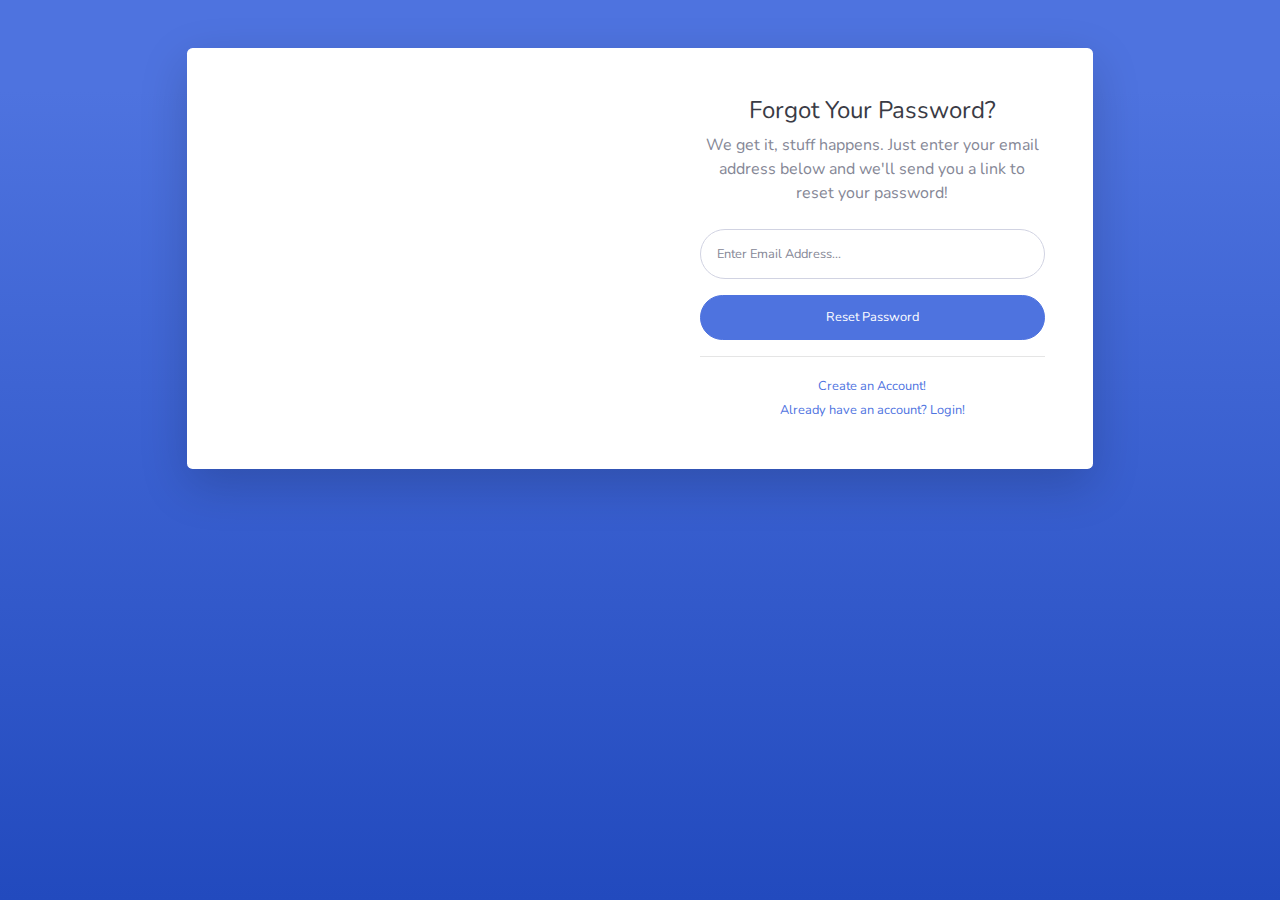
<file: public/forgot-password.html>
<!DOCTYPE html>
<html lang="en">

<head>

    <meta charset="utf-8">
    <meta http-equiv="X-UA-Compatible" content="IE=edge">
    <meta name="viewport" content="width=device-width, initial-scale=1, shrink-to-fit=no">
    <meta name="description" content="">
    <meta name="author" content="">

    <title>SB Admin 2 - Forgot Password</title>

    <!-- Custom fonts for this template-->
    <link href="vendor/fontawesome-free/css/all.min.css" rel="stylesheet" type="text/css">
    <link
        href="https://fonts.googleapis.com/css?family=Nunito:200,200i,300,300i,400,400i,600,600i,700,700i,800,800i,900,900i"
        rel="stylesheet">

    <!-- Custom styles for this template-->
    <link href="css/sb-admin-2.min.css" rel="stylesheet">

</head>

<body class="bg-gradient-primary">

    <div class="container">

        <!-- Outer Row -->
        <div class="row justify-content-center">

            <div class="col-xl-10 col-lg-12 col-md-9">

                <div class="card o-hidden border-0 shadow-lg my-5">
                    <div class="card-body p-0">
                        <!-- Nested Row within Card Body -->
                        <div class="row">
                            <div class="col-lg-6 d-none d-lg-block bg-password-image"></div>
                            <div class="col-lg-6">
                                <div class="p-5">
                                    <div class="text-center">
                                        <h1 class="h4 text-gray-900 mb-2">Forgot Your Password?</h1>
                                        <p class="mb-4">We get it, stuff happens. Just enter your email address below
                                            and we'll send you a link to reset your password!</p>
                                    </div>
                                    <form class="user">
                                        <div class="form-group">
                                            <input type="email" class="form-control form-control-user"
                                                id="exampleInputEmail" aria-describedby="emailHelp"
                                                placeholder="Enter Email Address...">
                                        </div>
                                        <a href="login.html" class="btn btn-primary btn-user btn-block">
                                            Reset Password
                                        </a>
                                    </form>
                                    <hr>
                                    <div class="text-center">
                                        <a class="small" href="register.html">Create an Account!</a>
                                    </div>
                                    <div class="text-center">
                                        <a class="small" href="login.html">Already have an account? Login!</a>
                                    </div>
                                </div>
                            </div>
                        </div>
                    </div>
                </div>

            </div>

        </div>

    </div>

    <!-- Bootstrap core JavaScript-->
    <script src="vendor/jquery/jquery.min.js"></script>
    <script src="vendor/bootstrap/js/bootstrap.bundle.min.js"></script>

    <!-- Core plugin JavaScript-->
    <script src="vendor/jquery-easing/jquery.easing.min.js"></script>

    <!-- Custom scripts for all pages-->
    <script src="js/sb-admin-2.min.js"></script>

</body>

</html>
</file>
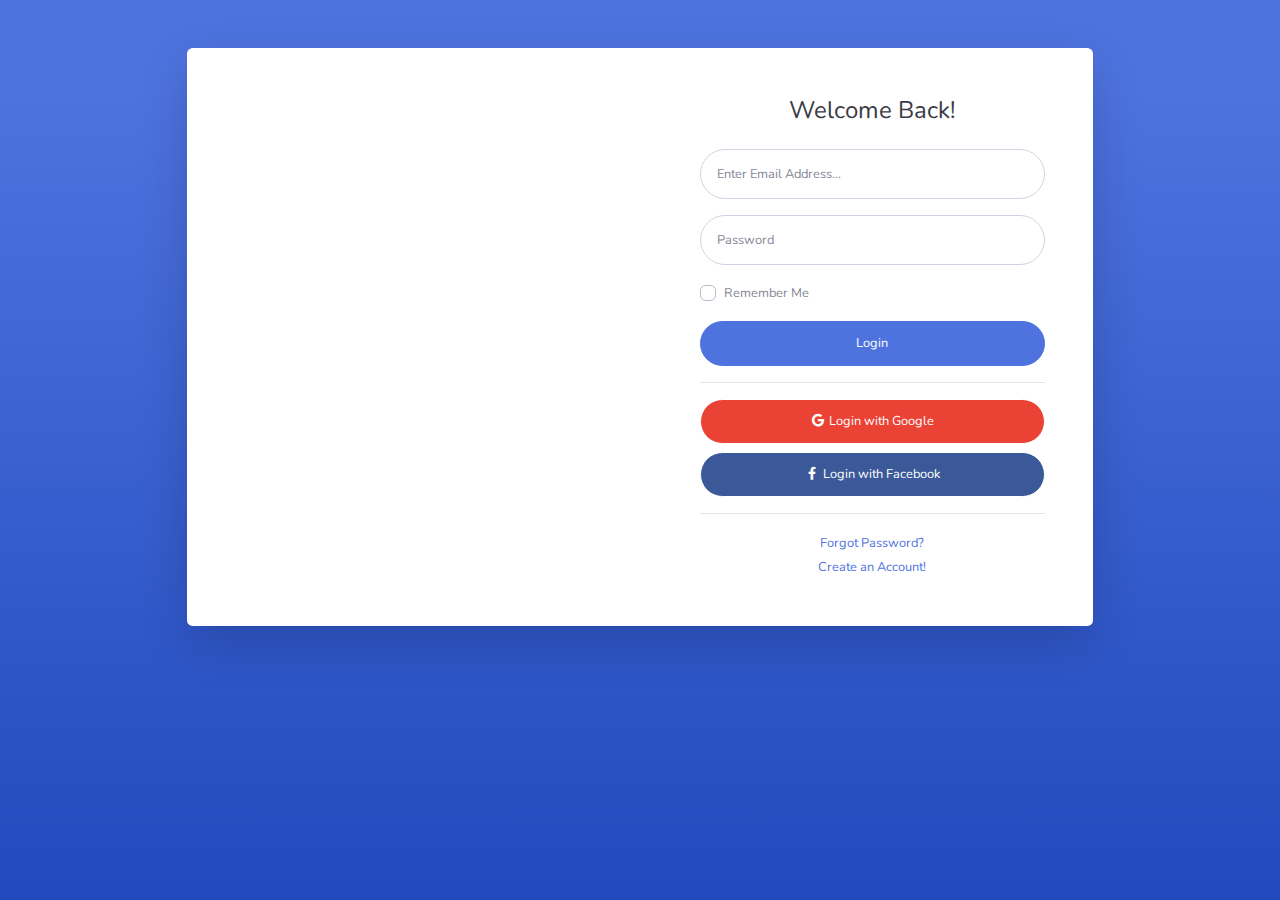
<file: public/login.html>
<!DOCTYPE html>
<html lang="en">

<head>

    <meta charset="utf-8">
    <meta http-equiv="X-UA-Compatible" content="IE=edge">
    <meta name="viewport" content="width=device-width, initial-scale=1, shrink-to-fit=no">
    <meta name="description" content="">
    <meta name="author" content="">

    <title>Login</title>

    <!-- Custom fonts for this template-->
    <link href="vendor/fontawesome-free/css/all.min.css" rel="stylesheet" type="text/css">
    <link
        href="https://fonts.googleapis.com/css?family=Nunito:200,200i,300,300i,400,400i,600,600i,700,700i,800,800i,900,900i"
        rel="stylesheet">

    <!-- Custom styles for this template-->
    <link href="css/sb-admin-2.min.css" rel="stylesheet">

</head>

<body class="bg-gradient-primary">

    <div class="container">

        <!-- Outer Row -->
        <div class="row justify-content-center">

            <div class="col-xl-10 col-lg-12 col-md-9">

                <div class="card o-hidden border-0 shadow-lg my-5">
                    <div class="card-body p-0">
                        <!-- Nested Row within Card Body -->
                        <div class="row">
                            <div class="col-lg-6 d-none d-lg-block bg-login-image"></div>
                            <div class="col-lg-6">
                                <div class="p-5">
                                    <div class="text-center">
                                        <h1 class="h4 text-gray-900 mb-4">Welcome Back!</h1>
                                    </div>
                                    <form class="user">
                                        <div class="form-group">
                                            <input type="email" class="form-control form-control-user"
                                                id="exampleInputEmail" aria-describedby="emailHelp"
                                                placeholder="Enter Email Address...">
                                        </div>
                                        <div class="form-group">
                                            <input type="password" class="form-control form-control-user"
                                                id="exampleInputPassword" placeholder="Password">
                                        </div>
                                        <div class="form-group">
                                            <div class="custom-control custom-checkbox small">
                                                <input type="checkbox" class="custom-control-input" id="customCheck">
                                                <label class="custom-control-label" for="customCheck">Remember
                                                    Me</label>
                                            </div>
                                        </div>
                                        <a href="index.html" class="btn btn-primary btn-user btn-block">
                                            Login
                                        </a>
                                        <hr>
                                        <a href="index.html" class="btn btn-google btn-user btn-block">
                                            <i class="fab fa-google fa-fw"></i> Login with Google
                                        </a>
                                        <a href="index.html" class="btn btn-facebook btn-user btn-block">
                                            <i class="fab fa-facebook-f fa-fw"></i> Login with Facebook
                                        </a>
                                    </form>
                                    <hr>
                                    <div class="text-center">
                                        <a class="small" href="forgot-password.html">Forgot Password?</a>
                                    </div>
                                    <div class="text-center">
                                        <a class="small" href="register.html">Create an Account!</a>
                                    </div>
                                </div>
                            </div>
                        </div>
                    </div>
                </div>

            </div>

        </div>

    </div>

    <!-- Bootstrap core JavaScript-->
    <script src="vendor/jquery/jquery.min.js"></script>
    <script src="vendor/bootstrap/js/bootstrap.bundle.min.js"></script>

    <!-- Core plugin JavaScript-->
    <script src="vendor/jquery-easing/jquery.easing.min.js"></script>

    <!-- Custom scripts for all pages-->
    <script src="js/sb-admin-2.min.js"></script>

</body>

</html>
</file>
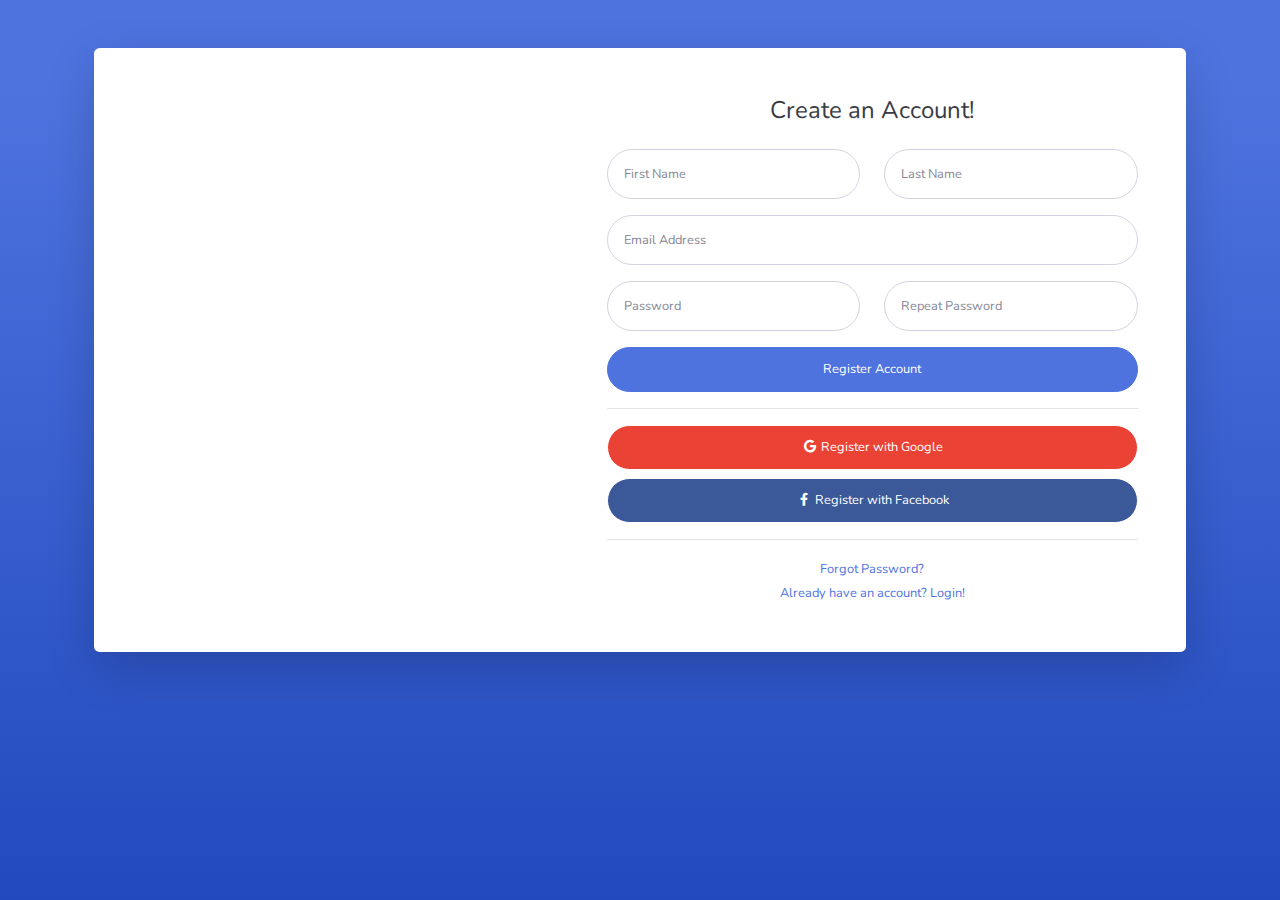
<file: public/register.html>
<!DOCTYPE html>
<html lang="en">

<head>

    <meta charset="utf-8">
    <meta http-equiv="X-UA-Compatible" content="IE=edge">
    <meta name="viewport" content="width=device-width, initial-scale=1, shrink-to-fit=no">
    <meta name="description" content="">
    <meta name="author" content="">

    <title>SB Admin 2 - Register</title>

    <!-- Custom fonts for this template-->
    <link href="vendor/fontawesome-free/css/all.min.css" rel="stylesheet" type="text/css">
    <link
        href="https://fonts.googleapis.com/css?family=Nunito:200,200i,300,300i,400,400i,600,600i,700,700i,800,800i,900,900i"
        rel="stylesheet">

    <!-- Custom styles for this template-->
    <link href="css/sb-admin-2.min.css" rel="stylesheet">

</head>

<body class="bg-gradient-primary">

    <div class="container">

        <div class="card o-hidden border-0 shadow-lg my-5">
            <div class="card-body p-0">
                <!-- Nested Row within Card Body -->
                <div class="row">
                    <div class="col-lg-5 d-none d-lg-block bg-register-image"></div>
                    <div class="col-lg-7">
                        <div class="p-5">
                            <div class="text-center">
                                <h1 class="h4 text-gray-900 mb-4">Create an Account!</h1>
                            </div>
                            <form class="user">
                                <div class="form-group row">
                                    <div class="col-sm-6 mb-3 mb-sm-0">
                                        <input type="text" class="form-control form-control-user" id="exampleFirstName"
                                            placeholder="First Name">
                                    </div>
                                    <div class="col-sm-6">
                                        <input type="text" class="form-control form-control-user" id="exampleLastName"
                                            placeholder="Last Name">
                                    </div>
                                </div>
                                <div class="form-group">
                                    <input type="email" class="form-control form-control-user" id="exampleInputEmail"
                                        placeholder="Email Address">
                                </div>
                                <div class="form-group row">
                                    <div class="col-sm-6 mb-3 mb-sm-0">
                                        <input type="password" class="form-control form-control-user"
                                            id="exampleInputPassword" placeholder="Password">
                                    </div>
                                    <div class="col-sm-6">
                                        <input type="password" class="form-control form-control-user"
                                            id="exampleRepeatPassword" placeholder="Repeat Password">
                                    </div>
                                </div>
                                <a href="login.html" class="btn btn-primary btn-user btn-block">
                                    Register Account
                                </a>
                                <hr>
                                <a href="index.html" class="btn btn-google btn-user btn-block">
                                    <i class="fab fa-google fa-fw"></i> Register with Google
                                </a>
                                <a href="index.html" class="btn btn-facebook btn-user btn-block">
                                    <i class="fab fa-facebook-f fa-fw"></i> Register with Facebook
                                </a>
                            </form>
                            <hr>
                            <div class="text-center">
                                <a class="small" href="forgot-password.html">Forgot Password?</a>
                            </div>
                            <div class="text-center">
                                <a class="small" href="login.html">Already have an account? Login!</a>
                            </div>
                        </div>
                    </div>
                </div>
            </div>
        </div>

    </div>

    <!-- Bootstrap core JavaScript-->
    <script src="vendor/jquery/jquery.min.js"></script>
    <script src="vendor/bootstrap/js/bootstrap.bundle.min.js"></script>

    <!-- Core plugin JavaScript-->
    <script src="vendor/jquery-easing/jquery.easing.min.js"></script>

    <!-- Custom scripts for all pages-->
    <script src="js/sb-admin-2.min.js"></script>

</body>

</html>
</file>
